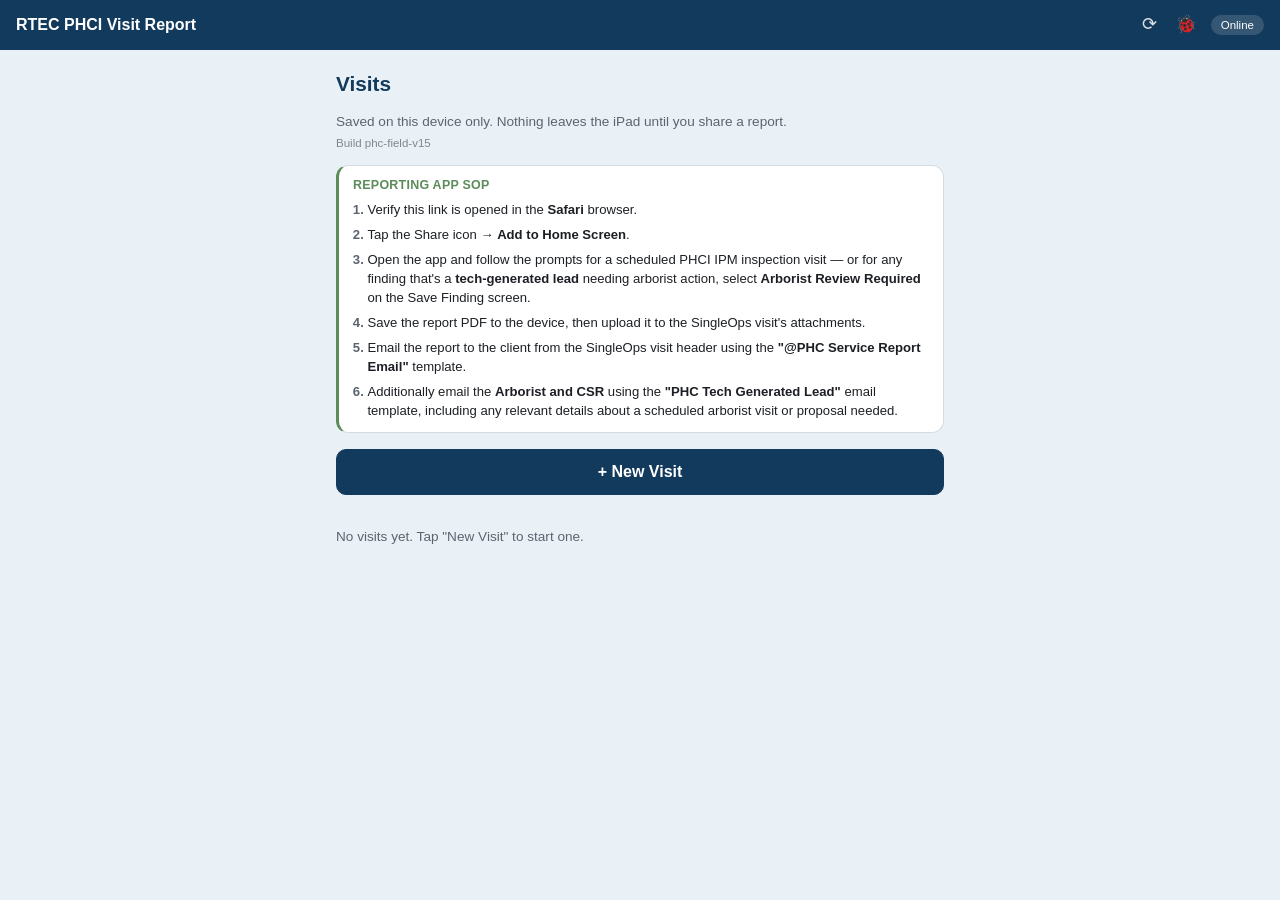
<file: ios-app/index.html>
<!doctype html>
<html lang="en">
<head>
  <meta charset="utf-8" />
  <meta name="viewport" content="width=device-width, initial-scale=1, viewport-fit=cover" />
  <title>RTEC PHC Field Reporting</title>
  <meta name="description" content="Offline visit and finding capture with on-device PDF report generation." />

  <link rel="manifest" href="manifest.json" />
  <meta name="apple-mobile-web-app-capable" content="yes" />
  <meta name="apple-mobile-web-app-status-bar-style" content="black-translucent" />
  <meta name="apple-mobile-web-app-title" content="PHC Field" />
  <link rel="apple-touch-icon" href="icons/apple-touch-icon.png" />
  <meta name="theme-color" content="#123A5C" />

  <link rel="stylesheet" href="styles.css" />
</head>
<body>

  <header class="app-bar">
    <button id="btnHome" class="app-bar__home" aria-label="Home">RTEC PHCI Visit Report</button>
    <div class="app-bar__right">
      <button id="btnForceUpdate" class="app-bar__icon-btn" type="button" aria-label="Update app to latest version">⟳</button>
      <button id="btnBugReport" class="app-bar__icon-btn" type="button" aria-label="Report a bug or send feedback">🐞</button>
      <span id="netBadge" class="net-badge">Offline-ready</span>
    </div>
  </header>

  <div id="updateBanner" class="update-banner" hidden role="status">
    <span class="update-banner__text">An updated version of this app is ready.</span>
    <button id="btnUpdateReload" class="update-banner__btn" type="button">Reload now</button>
    <button id="btnUpdateDismiss" class="update-banner__dismiss" type="button" aria-label="Dismiss">✕</button>
  </div>

  <main id="app">

    <!-- ============================================================ -->
    <section data-screen="home" class="screen">
      <h1>Visits</h1>
      <p class="hint">Saved on this device only. Nothing leaves the iPad until you share a report.</p>
      <p id="buildVersion" class="build-version"></p>

      <div class="sop-card">
        <p class="sop-card__title">Reporting App SOP</p>
        <ol class="sop-card__list">
          <li>Verify this link is opened in the <strong>Safari</strong> browser.</li>
          <li>Tap the Share icon → <strong>Add to Home Screen</strong>.</li>
          <li>Open the app and follow the prompts for a scheduled PHCI IPM inspection visit — or for any finding that's a <strong>tech-generated lead</strong> needing arborist action, select <strong>Arborist Review Required</strong> on the Save Finding screen.</li>
          <li>Save the report PDF to the device, then upload it to the SingleOps visit's attachments.</li>
          <li>Email the report to the client from the SingleOps visit header using the <strong>"@PHC Service Report Email"</strong> template.</li>
          <li>Additionally email the <strong>Arborist and CSR</strong> using the <strong>"PHC Tech Generated Lead"</strong> email template, including any relevant details about a scheduled arborist visit or proposal needed.</li>
        </ol>
      </div>

      <button id="btnNewVisit" class="btn btn--primary btn--full">+ New Visit</button>
      <ul id="visitList" class="visit-list"></ul>
      <p id="visitListHint" class="hint" hidden>Select previous report to edit.</p>
      <p id="visitListEmpty" class="hint" hidden>No visits yet. Tap "New Visit" to start one.</p>
    </section>

    <!-- ============================================================ -->
    <section data-screen="visit-start" class="screen" hidden>
      <h1>Start Visit</h1>
      <form id="formVisitStart" novalidate>
        <label class="field">
          <span>SingleOps Visit ID *</span>
          <input type="text" name="singleOpsVisitId" required autocomplete="off" />
        </label>
        <label class="field">
          <span>Visit Type *</span>
          <select name="visitType" required>
            <option value="" disabled selected>Choose…</option>
            <option value="Targeted Treatment">Targeted Treatment</option>
            <option value="Landscape Inspection">Landscape Inspection</option>
            <option value="Tech Generated Lead">Tech Generated Lead</option>
          </select>
        </label>
        <label class="field">
          <span>Client Name *</span>
          <input type="text" name="clientName" required autocomplete="off" />
        </label>
        <label class="field">
          <span>Property Address *</span>
          <textarea name="propertyAddress" rows="2" required></textarea>
        </label>
        <label class="field">
          <span>Technician *</span>
          <input type="text" name="technician" required autocomplete="off" />
        </label>
        <label class="field">
          <span>Visit Date/Time *</span>
          <input type="datetime-local" name="visitDateTime" required />
        </label>
        <p class="form-errors" id="errorsVisitStart" role="alert" hidden></p>
        <div class="btn-row">
          <button type="button" class="btn" data-nav="home">Cancel</button>
          <button type="submit" class="btn btn--primary">Next</button>
        </div>
      </form>
    </section>

    <!-- ============================================================ -->
    <section data-screen="work" class="screen" hidden>
      <h1>Work Performed</h1>
      <form id="formWork" novalidate>
        <fieldset class="field">
          <legend>Services Performed *</legend>
          <div id="servicesChecklist" class="checklist"></div>
        </fieldset>

        <fieldset class="field">
          <legend>Plants / Areas and Conditions</legend>
          <p class="hint">Add each plant or area with the conditions found there, one at a time.</p>
          <ul id="plantEntriesGallery" class="plant-entries"></ul>
          <button type="button" id="btnAddPlantEntry" class="btn btn--secondary btn--full">+ Add Plant / Area</button>
        </fieldset>

        <label class="field">
          <span>Treatment Details</span>
          <textarea name="treatmentDetails" rows="4"
            placeholder="Product, target, method, rate, quantity, conditions"></textarea>
        </label>
        <label class="field">
          <span>Follow-Up Notes</span>
          <textarea name="followUpNotes" rows="3" placeholder="Recommendations and follow-up"></textarea>
        </label>

        <p class="form-errors" id="errorsWork" role="alert" hidden></p>
        <div class="btn-row">
          <button type="button" class="btn" data-nav="visit-start">Back</button>
          <button type="submit" class="btn btn--primary">Next</button>
        </div>
      </form>
    </section>

    <!-- ============================================================ -->
    <section data-screen="plant-entry" class="screen" hidden>
      <h1 id="plantEntryScreenTitle">Add Plant / Area</h1>
      <form id="formPlantEntry" novalidate>
        <label class="field">
          <span>Plant / Area *</span>
          <input type="text" name="plantArea" required autocomplete="off" placeholder="e.g. Dogwoods, front bed" />
        </label>
        <fieldset class="field">
          <legend>Ornamental Pests / Conditions</legend>
          <div id="entryPestsChecklist" class="checklist"></div>
        </fieldset>
        <label class="field">
          <span>Other <small>(if "Other" selected above)</small></span>
          <input type="text" name="otherSpecify" autocomplete="off" />
        </label>

        <p class="form-errors" id="errorsPlantEntry" role="alert" hidden></p>
        <div class="btn-row">
          <button type="button" class="btn" data-nav="work">Cancel</button>
          <button type="submit" class="btn btn--primary">Next</button>
        </div>
      </form>
    </section>

    <!-- ============================================================ -->
    <section data-screen="decision" class="screen" hidden>
      <h1>Findings</h1>
      <div id="targetedQuestions" class="targeted-questions">
        <label class="toggle">
          <input type="checkbox" id="togPressingIssue" />
          <span>Pressing issue observed</span>
        </label>
        <label class="toggle">
          <input type="checkbox" id="togArboristRequested" />
          <span>Arborist requested photos</span>
        </label>
      </div>

      <p id="lblPageOutput" class="hint"></p>
      <div id="arboristNotice" class="banner banner--warn" hidden>
        This visit will be flagged for arborist review when the report is generated.
      </div>

      <ul id="findingsGallery" class="findings-gallery"></ul>

      <button id="btnAddFinding" class="btn btn--secondary btn--full" hidden>+ Add Finding</button>

      <div class="btn-row">
        <button type="button" class="btn" data-nav="work">Back</button>
        <button type="button" id="btnGoReview" class="btn btn--primary">Review &amp; Submit</button>
      </div>
    </section>

    <!-- ============================================================ -->
    <section data-screen="finding" class="screen" hidden>
      <h1 id="findingScreenTitle">Add Finding</h1>
      <form id="formFinding" novalidate>
        <label class="field">
          <span>Photo *</span>
          <small class="hint">Take a new photo or choose one from your photo library.</small>
          <input type="file" name="photo" id="findingPhotoInput" accept="image/*" required />
          <img id="findingPhotoPreview" class="photo-preview" alt="" hidden />
        </label>
        <label class="field">
          <span>Plant / Area *</span>
          <input type="text" name="plantArea" required autocomplete="off" />
        </label>
        <label class="field">
          <span>Location</span>
          <input type="text" name="location" autocomplete="off" placeholder="Position on property" />
        </label>
        <label class="field">
          <span>Observation *</span>
          <textarea name="observation" rows="3" required placeholder="Observed condition"></textarea>
        </label>
        <label class="field">
          <span>Recommendation</span>
          <textarea name="recommendation" rows="3" placeholder="Recommended action"></textarea>
        </label>
        <label class="field">
          <span>Priority</span>
          <select name="priority">
            <option value="Routine" selected>Routine</option>
            <option value="Prompt">Prompt</option>
            <option value="Immediate">Immediate</option>
          </select>
        </label>
        <label class="toggle">
          <input type="checkbox" name="arboristReviewRequired" />
          <span>Arborist review required</span>
        </label>

        <p class="form-errors" id="errorsFinding" role="alert" hidden></p>
        <div class="btn-row">
          <button type="button" class="btn" data-nav="decision">Cancel</button>
          <button type="submit" class="btn btn--primary">Save Finding</button>
        </div>
      </form>
    </section>

    <!-- ============================================================ -->
    <section data-screen="review" class="screen" hidden>
      <h1>Review &amp; Submit</h1>
      <div id="reviewSummary" class="review-summary"></div>
      <div id="reviewArboristNotice" class="banner banner--warn" hidden>
        Arborist review required — a copy of this report should be routed to the arborist after it's generated.
      </div>
      <ul id="reviewFindingsGallery" class="findings-gallery"></ul>

      <p class="form-errors" id="errorsReview" role="alert" hidden></p>
      <div class="btn-row">
        <button type="button" class="btn" data-nav="decision">Back</button>
        <button type="button" id="btnSubmitVisit" class="btn btn--primary">Submit &amp; Generate Report</button>
      </div>
    </section>

    <!-- ============================================================ -->
    <section data-screen="report" class="screen" hidden>
      <h1>Report Generated</h1>
      <p class="hint">Original photos remain saved with this visit on this device.</p>
      <div id="reportMeta" class="review-summary"></div>
      <div class="btn-row btn-row--stack">
        <button id="btnSharePdf" class="btn btn--primary btn--full">Share / Save to Files…</button>
        <button id="btnSaveFallback" class="btn btn--full" hidden>Download PDF</button>
        <button id="btnBackHome" class="btn btn--full" data-nav="home">Done — Back to Visits</button>
      </div>
    </section>

  </main>

  <script src="version.js"></script>
  <script src="vendor/pdf-lib.min.js"></script>
  <script src="config.js"></script>
  <script src="db.js"></script>
  <script src="phc-logic.js"></script>
  <script src="pdf-report.js"></script>
  <script src="app.js"></script>
</body>
</html>
</file>
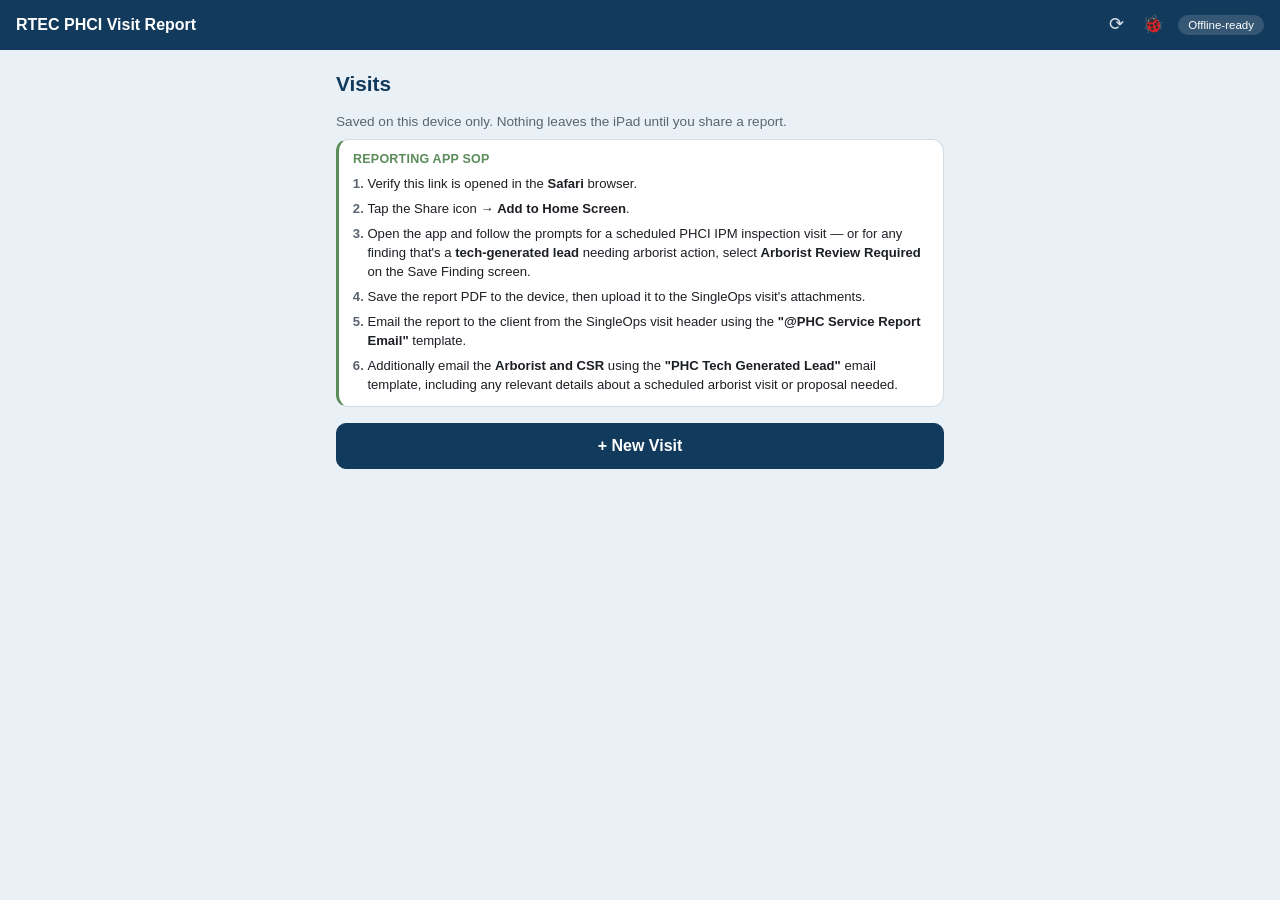
<file: ios-app/reset.html>
<!doctype html>
<html lang="en">
<head>
  <meta charset="utf-8" />
  <meta name="viewport" content="width=device-width, initial-scale=1" />
  <title>Reset App Cache</title>
  <style>
    body {
      margin: 0;
      padding: 40px 20px;
      font-family: -apple-system, BlinkMacSystemFont, "Segoe UI", Roboto, sans-serif;
      background: #eaf1f6;
      color: #1c1f24;
      text-align: center;
    }
    h1 { font-size: 1.1rem; color: #123a5c; }
    p { color: #5b6470; font-size: 0.9rem; line-height: 1.5; }
    a { color: #123a5c; }
  </style>
</head>
<body>
  <h1>Clearing cached app data…</h1>
  <p id="status">One moment.</p>
  <p><a id="manualLink" href="./index.html">Tap here if you're not redirected automatically.</a></p>

  <script>
    (async () => {
      const statusEl = document.getElementById('status');
      // Deliberately does NOT touch IndexedDB -- that's where unsent visit
      // data lives. This only clears the offline file cache and the
      // service worker registration that was serving it, which is the
      // actual thing pinning the app to an old version.
      try {
        if ('serviceWorker' in navigator) {
          const regs = await navigator.serviceWorker.getRegistrations();
          await Promise.all(regs.map((r) => r.unregister()));
        }
        if ('caches' in window) {
          const keys = await caches.keys();
          await Promise.all(keys.map((k) => caches.delete(k)));
        }
        statusEl.textContent = 'Done. Opening the app fresh…';
      } catch (err) {
        statusEl.textContent = 'Something went wrong (' + (err && err.message) + '). Tap the link below.';
        return;
      }
      setTimeout(() => {
        window.location.href = './index.html';
      }, 1000);
    })();
  </script>
</body>
</html>
</file>
<file: ios-app/styles.css>
:root {
  --navy: #123a5c;
  --navy-dark: #0c2a43;
  --leaf: #5b8c5a;
  --field-shade: #eaf1f6;
  --ink: #1c1f24;
  --muted: #5b6470;
  --line: #d4dce3;
  --warn-bg: #fbead9;
  --warn-border: #d18a33;
  --danger: #b3261e;
  --radius: 12px;
  --safe-top: env(safe-area-inset-top, 0px);
  --safe-bottom: env(safe-area-inset-bottom, 0px);
}

* { box-sizing: border-box; }

html, body {
  margin: 0;
  background: var(--field-shade);
  color: var(--ink);
  font-family: -apple-system, BlinkMacSystemFont, "Segoe UI", Roboto, sans-serif;
  -webkit-tap-highlight-color: transparent;
}

body { padding-bottom: calc(24px + var(--safe-bottom)); }

h1 {
  font-size: 1.3rem;
  color: var(--navy);
  margin: 4px 0 16px;
}

.hint { color: var(--muted); font-size: 0.85rem; line-height: 1.4; }

.build-version { color: var(--muted); font-size: 0.72rem; margin: -8px 0 16px; opacity: 0.75; }

/* Home screen SOP reference card ---------------------------------------- */

.sop-card {
  background: #fff;
  border: 1px solid var(--line);
  border-left: 3px solid var(--leaf);
  border-radius: var(--radius);
  padding: 12px 14px;
  margin-bottom: 16px;
}

.sop-card__title {
  margin: 0 0 8px;
  font-size: 0.78rem;
  font-weight: 700;
  letter-spacing: 0.02em;
  text-transform: uppercase;
  color: var(--leaf);
}

.sop-card__list {
  margin: 0;
  padding-left: 1.1em;
  display: flex;
  flex-direction: column;
  gap: 6px;
  font-size: 0.82rem;
  line-height: 1.45;
  color: var(--ink);
}
.sop-card__list li::marker { color: var(--muted); font-weight: 600; }

/* App bar ---------------------------------------------------------- */

.app-bar {
  position: sticky;
  top: 0;
  z-index: 10;
  display: flex;
  align-items: center;
  justify-content: space-between;
  gap: 12px;
  padding: calc(10px + var(--safe-top)) 16px 10px;
  background: var(--navy);
  color: #fff;
}

.app-bar__home {
  background: none;
  border: none;
  color: #fff;
  font-size: 1rem;
  font-weight: 600;
  padding: 6px 0;
}

.app-bar__right {
  display: flex;
  align-items: center;
  gap: 10px;
}

.app-bar__icon-btn {
  background: none;
  border: none;
  color: #fff;
  font-size: 1.1rem;
  line-height: 1;
  padding: 4px;
  opacity: 0.85;
}

.app-bar__icon-btn:disabled {
  opacity: 0.4;
}

.net-badge {
  font-size: 0.72rem;
  padding: 4px 10px;
  border-radius: 999px;
  background: rgba(255, 255, 255, 0.15);
}
.net-badge--offline { background: var(--leaf); }

main#app { max-width: 640px; margin: 0 auto; padding: 18px 16px 40px; }

/* Update banner -------------------------------------------------------- */

.update-banner {
  display: flex;
  align-items: center;
  gap: 10px;
  padding: 10px 16px;
  background: var(--warn-bg);
  border-bottom: 1px solid var(--warn-border);
}
.update-banner[hidden] { display: none; }

.update-banner__text {
  flex: 1;
  font-size: 0.85rem;
  color: var(--ink);
}

.update-banner__btn {
  flex-shrink: 0;
  padding: 6px 14px;
  font-size: 0.85rem;
  font-weight: 600;
  color: #fff;
  background: var(--warn-border);
  border: none;
  border-radius: 999px;
}

.update-banner__dismiss {
  flex-shrink: 0;
  background: none;
  border: none;
  color: var(--muted);
  font-size: 1rem;
  line-height: 1;
  padding: 4px 6px;
}

/* Screens ------------------------------------------------------------ */

.screen[hidden] { display: none; }

/* Forms ---------------------------------------------------------------- */

.field {
  display: block;
  margin-bottom: 16px;
}
.field > span, fieldset.field legend {
  display: block;
  font-weight: 600;
  font-size: 0.9rem;
  margin-bottom: 6px;
  color: var(--navy);
}
.field small { font-weight: 400; color: var(--muted); }

input[type="text"],
input[type="email"],
input[type="datetime-local"],
input[type="file"],
select,
textarea {
  width: 100%;
  padding: 12px;
  font-size: 1rem;
  border: 1px solid var(--line);
  border-radius: 8px;
  background: #fff;
  color: var(--ink);
  font-family: inherit;
}
textarea { resize: vertical; }

fieldset.field { border: none; padding: 0; margin: 0 0 16px; }

.checklist { display: flex; flex-direction: column; gap: 8px; }
.checklist__item {
  display: flex;
  align-items: center;
  gap: 8px;
  padding: 10px 12px;
  background: #fff;
  border: 1px solid var(--line);
  border-radius: 8px;
  font-size: 0.95rem;
}

.toggle {
  display: flex;
  align-items: center;
  gap: 10px;
  padding: 12px;
  background: #fff;
  border: 1px solid var(--line);
  border-radius: 8px;
  margin-bottom: 12px;
  font-size: 0.95rem;
}
.toggle input { width: 20px; height: 20px; }

.photo-preview {
  display: block;
  margin-top: 10px;
  max-width: 100%;
  max-height: 260px;
  border-radius: 8px;
  border: 1px solid var(--line);
  object-fit: contain;
  background: #fff;
}

.form-errors {
  background: #fceceb;
  border: 1px solid var(--danger);
  color: var(--danger);
  padding: 10px 12px;
  border-radius: 8px;
  font-size: 0.88rem;
  margin-bottom: 14px;
}

/* Buttons -------------------------------------------------------------- */

.btn {
  appearance: none;
  border: 1px solid var(--line);
  background: #fff;
  color: var(--navy);
  font-size: 1rem;
  font-weight: 600;
  padding: 13px 18px;
  border-radius: 10px;
}
.btn:active { transform: scale(0.98); }
.btn--primary { background: var(--navy); color: #fff; border-color: var(--navy); }
.btn--secondary { background: var(--leaf); color: #fff; border-color: var(--leaf); }
.btn--full { width: 100%; }

.btn-row { display: flex; gap: 12px; margin-top: 8px; }
.btn-row .btn { flex: 1; }
.btn-row--stack { flex-direction: column; }

/* Banners --------------------------------------------------------------- */

.banner {
  padding: 12px 14px;
  border-radius: 10px;
  font-size: 0.9rem;
  margin-bottom: 14px;
}
.banner--warn {
  background: var(--warn-bg);
  border: 1px solid var(--warn-border);
  color: #6b4213;
}

/* Home / visit list ------------------------------------------------------ */

.visit-list { list-style: none; margin: 18px 0 0; padding: 0; display: flex; flex-direction: column; gap: 10px; }

.visit-row {
  display: flex;
  align-items: stretch;
  background: #fff;
  border: 1px solid var(--line);
  border-radius: var(--radius);
  overflow: hidden;
}

.visit-row__main {
  flex: 1;
  text-align: left;
  background: none;
  border: none;
  padding: 12px 14px;
  display: flex;
  flex-direction: column;
  gap: 2px;
}
.visit-row__title { font-weight: 700; color: var(--ink); }
.visit-row__meta { font-size: 0.78rem; color: var(--muted); }

.visit-row__edit {
  border: none;
  border-left: 1px solid var(--line);
  background: none;
  color: var(--navy);
  width: 44px;
  font-size: 1rem;
}

.visit-row__delete {
  border: none;
  border-left: 1px solid var(--line);
  background: none;
  color: var(--danger);
  width: 44px;
  font-size: 1rem;
}

/* Findings gallery -------------------------------------------------------- */

.findings-gallery { list-style: none; margin: 12px 0; padding: 0; display: flex; flex-direction: column; gap: 10px; }

.finding-card {
  display: flex;
  gap: 10px;
  background: #fff;
  border: 1px solid var(--line);
  border-radius: var(--radius);
  padding: 10px;
  align-items: center;
}
.finding-card__thumb {
  width: 64px;
  height: 64px;
  object-fit: cover;
  border-radius: 8px;
  background: var(--field-shade);
  flex-shrink: 0;
}
.finding-card__body { flex: 1; display: flex; flex-direction: column; gap: 2px; font-size: 0.85rem; }
.finding-card__edit {
  border: none;
  background: none;
  color: var(--navy);
  font-weight: 600;
  font-size: 0.85rem;
}

/* Plant / Area entries ------------------------------------------------------ */

.plant-entries { list-style: none; margin: 10px 0; padding: 0; display: flex; flex-direction: column; gap: 8px; }

.plant-entry-card {
  display: flex;
  gap: 10px;
  align-items: center;
  background: #fff;
  border: 1px solid var(--line);
  border-radius: var(--radius);
  padding: 10px 12px;
}
.plant-entry-card__body { flex: 1; display: flex; flex-direction: column; gap: 2px; font-size: 0.85rem; }
.plant-entry-card__title { font-weight: 700; color: var(--ink); }
.plant-entry-card__edit,
.plant-entry-card__delete {
  border: none;
  background: none;
  color: var(--navy);
  font-weight: 600;
  font-size: 0.85rem;
}
.plant-entry-card__delete { color: var(--danger); }

/* Review summary ----------------------------------------------------------- */

.review-summary dl {
  display: grid;
  grid-template-columns: 40% 60%;
  gap: 8px 12px;
  background: #fff;
  border: 1px solid var(--line);
  border-radius: var(--radius);
  padding: 14px;
  margin: 0 0 14px;
}
.review-summary dt { font-weight: 600; color: var(--muted); font-size: 0.82rem; }
.review-summary dd { margin: 0; font-size: 0.88rem; }
</file>
